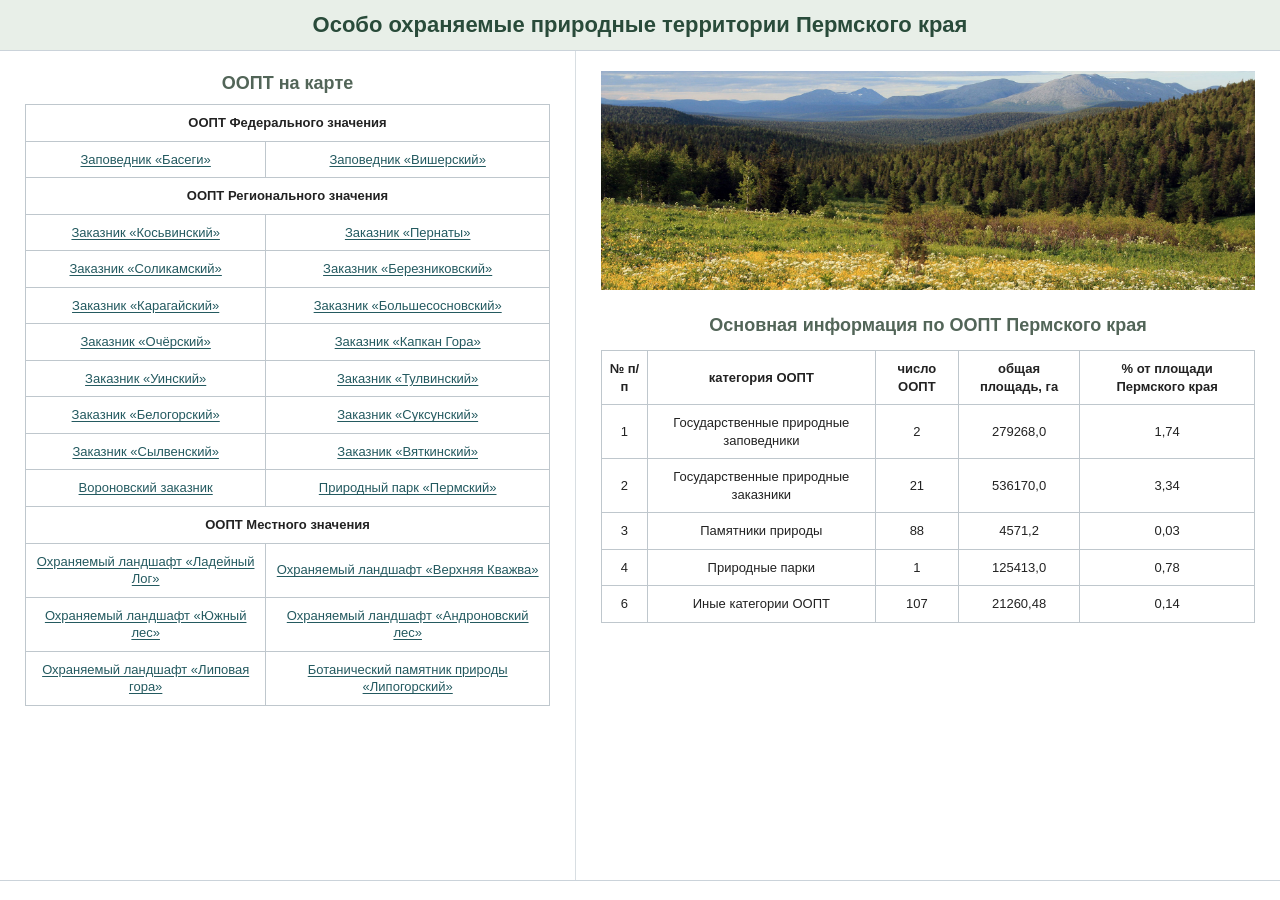
<file: index.html>
<!DOCTYPE html>
<html lang="ru">
<head>
<meta charset="utf-8"/>
<meta content="width=device-width, initial-scale=1" name="viewport"/>
<title>Особо охраняемые природные территории Пермского края</title>
<link href="./images/title.png" rel="icon"/>
<link href="./css/index.css" rel="stylesheet"/>
</head>
<body>
<header>
<h1>Особо охраняемые природные территории Пермского края</h1>
</header>
<main>
<aside>
<h2>ООПТ на карте</h2>
<table aria-label="Перечень ООПТ на карте">

<tr><th colspan="2" scope="colgroup">ООПТ Федерального значения</th></tr>
<tr><td><a href="./map.html#10/58.8684/58.4761">Заповедник «Басеги»</a></td>
<td><a href="./map.html#9/61.2939/59.0872">Заповедник «Вишерский»</a></td></tr>

<tr><th colspan="2" scope="colgroup">ООПТ Регионального значения</th></tr>
<tr><td><a href="./map.html#11/58.7796/57.3335">Заказник «Косьвинский»</a></td>
<td><a href="./map.html#9/60.4075/55.3299">Заказник «Пернаты»</a></td></tr>

<tr><td><a href="./map.html#10/60.0355/56.9682">Заказник «Соликамский»</a></td>
<td><a href="./map.html#10/59.2323/56.4560">Заказник «Березниковский»</a></td></tr>

<tr><td><a href="./map.html#10/58.5031/55.0607">Заказник «Карагайский»</a></td>
<td><a href="./map.html#10/57.6100/54.3823">Заказник «Большесосновский»</a></td></tr>

<tr><td><a href="./map.html#10/57.7328/54.8396">Заказник «Очёрский»</a></td>
<td><a href="./map.html#11/56.6771/56.1113">Заказник «Капкан Гора»</a></td></tr>

<tr><td><a href="./map.html#11/56.7996/56.3798">Заказник «Уинский»</a></td>
<td><a href="./map.html#11/56.9950/55.7474">Заказник «Тулвинский»</a></td></tr>
<tr><td><a href="./map.html#10/57.3620/56.2665">Заказник «Белогорский»</a></td>

<td><a href="./map.html#11/57.1119/57.6597">Заказник «Суксунский»</a></td></tr>
<tr><td><a href="./map.html#11/57.3083/57.3541">Заказник «Сылвенский»</a></td>
<td><a href="./map.html#11/57.7276/56.7629">Заказник «Вяткинский»</a></td></tr>

<tr><td><a href="./map.html#11/58.1696/58.5461">Вороновский заказник</a></td>
<td><a href="./map.html#10/58.0676/58.2935">Природный парк «Пермский»</a></td></tr>

<tr><th colspan="2" scope="colgroup">ООПТ Местного значения</th></tr>

<tr><td><a href="./map.html#12/58.8225/57.6130">Охраняемый ландшафт «Ладейный Лог»</a></td>
<td><a href="./map.html#12/58.3836/56.3918">Охраняемый ландшафт «Верхняя Кважва»</a></td></tr>

<tr><td><a href="./map.html#14/57.9849/56.3209">Охраняемый ландшафт «Южный лес»</a></td>
<td><a href="./map.html#14/57.9513/56.1647">Охраняемый ландшафт «Андроновский лес»</a></td></tr>

<tr><td><a href="./map.html#14/57.9621/56.3277">Охраняемый ландшафт «Липовая гора»</a></td>
<td><a href="./map.html#15/57.9527/56.2936">Ботанический памятник природы «Липогорский»</a></td></tr></table></aside>
<article>
<img alt="Природный ландшафт Пермского края" src="./images/photo.jpg"/>
<h2>Основная информация по ООПТ Пермского края</h2>
<table>
<tr><th>№ п/п</th><th>категория ООПТ</th><th>число ООПТ</th><th>общая площадь, га</th><th>% от площади Пермского края</th></tr>
<tr><td>1</td><td>Государственные природные заповедники</td><td>2</td><td>279268,0</td><td>1,74</td></tr>
<tr><td>2</td><td>Государственные природные заказники</td><td>21</td><td>536170,0</td><td>3,34</td></tr>
<tr><td>3</td><td>Памятники природы</td><td>88</td><td>4571,2</td><td>0,03</td></tr>
<tr><td>4</td><td>Природные парки</td><td>1</td><td>125413,0</td><td>0,78</td></tr>
<tr><td>6</td><td>Иные категории ООПТ</td><td>107</td><td>21260,48</td><td>0,14</td></tr>
</table>
</article>
</main>
</body>
</html>
</file>
<file: css/index.css>
body { 
margin: 0; font: 14px/1.35 Arial, sans-serif; color: #222; background: #fff; 
}
header { 
padding: 10px 10px; background: #E8EFE8; border-bottom: 1px solid #cbd3da; text-align: center; 
}
h1 { 
color: #294B3A; margin: 0; font-size: 22px; font-weight: 600; text-align: center; 
}
main {
    display: grid;
    grid-template-columns: 45% 55%;
    min-height: calc(100vh - 71px);
    border-bottom: 1px solid #cbd3da;
}
aside, article { 
padding: 20px 25px; 
}
aside { 
background: #ffffff; border-right: 1px solid #d8dee2; 
}
h2 { 
color: #526558; margin: 0 0 9px; font-size: 18px; font-weight: 600; text-align: center; 
}
h3 { 
margin: 17px 0 8px; font-size: 14px; font-weight: 600; text-align: center; 
}
aside section:first-of-type h3 { 
margin-top: 0; 
}
nav { 
display: grid; grid-template-columns: repeat(2, minmax(0, 1fr)); gap: 6px 16px; 
}
a {
    color: #245A60;
    text-decoration: underline;
    text-underline-offset: 2px;
}

a:hover {
    color: #000;
}
article { 
text-align: center; 
}
article img { 
display: block; width: 100%; max-width: 980px; height: auto; margin: 0 auto 23px; 
}
article h2 { 
margin-bottom: 13px; 
}
table { 
width: 100%; border-collapse: collapse; font-size: 13px; 
}
th, td { 
border: 1px solid #bfc7cd; padding: 9px 7px; text-align: center; vertical-align: middle; 
}
th { 
font-weight: 600; 
}
td:nth-child(2) { 
text-align: center; 
}
</file>
